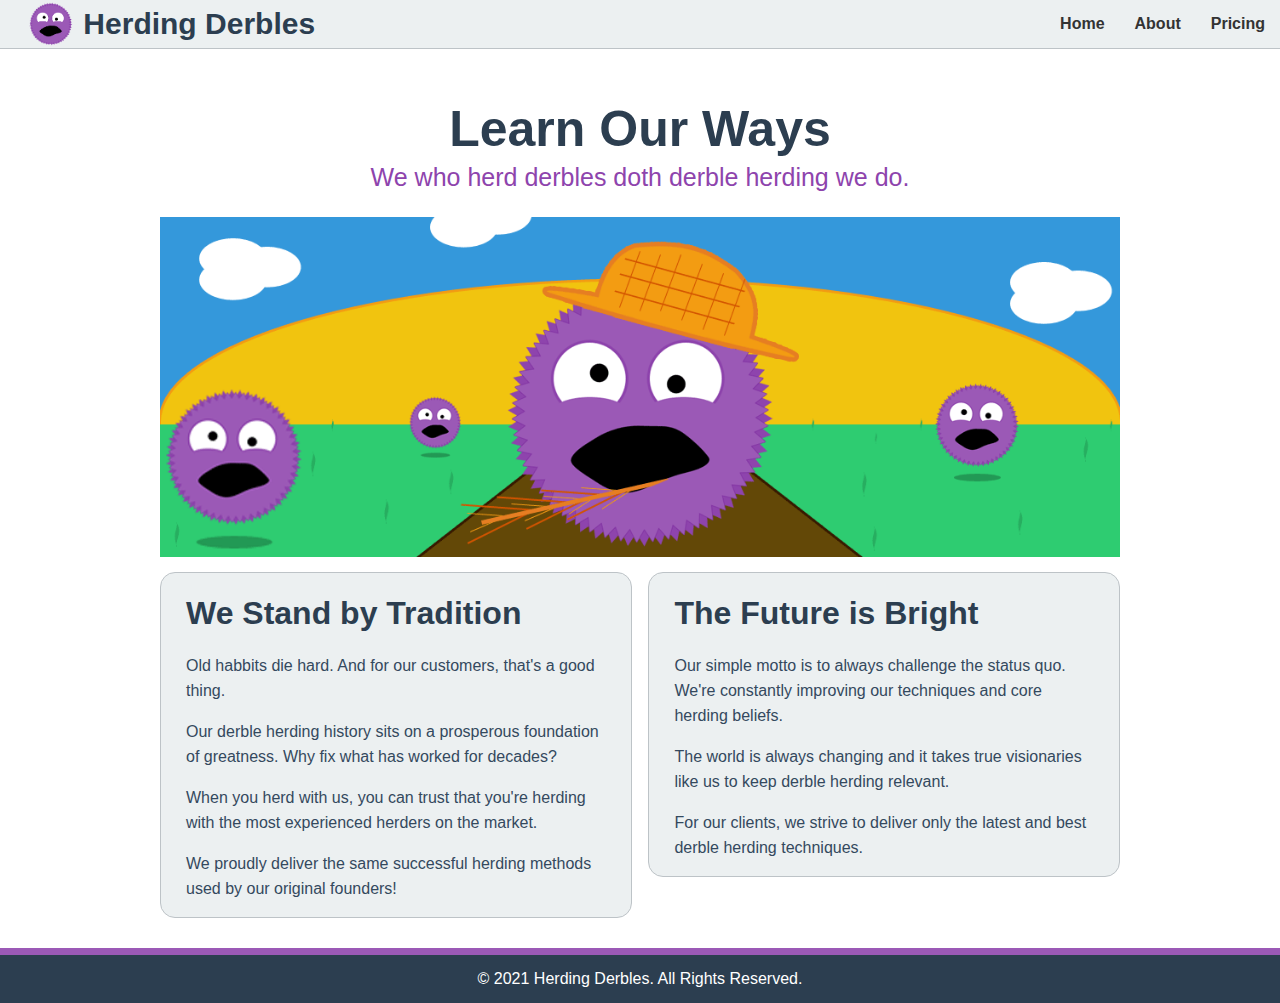
<file: about.html>
<html>
  <head>
    <link rel="stylesheet" href="./style.css" type="text/css" />
    <link
      rel="shortcut icon"
      type="image/png"
      href="images/herdingderbles.gif"
    />

    <title>Our History</title>
  </head>

  <body>
    <!-- Begin Navbar -->
        <div class="top-bar">
            <div class="top-container">
        <img
            class="logo"
            src="images/herdingderbles.gif"
            alt="Herding Derbles Logo"
        />

            <div id="top-home-text">Herding Derbles</div>
            </div>

            <div class="navbar">
            <ul>
                <li>
                <a href="./index.html">Home</a>
                </li>
                <li>
                <a href="./about.html">About</a>
                </li>
                <li>
                    <a href="./pricing.html">Pricing</a>
                </li>
            </ul>
            </div>
            </div>
    <!-- End Navbar -->

    <!-- Begin Content -->
    <div class="content">
        <div class="full-width">
            <h1>Learn Our Ways</h1>

                <p>We who herd derbles doth derble herding we do.</p>
        </div>
       <div class="full-width">
           
           <img src="images/herdingderble_abouthero.gif" alt= "About Hero">
       </div>

        <section> 

        
      <div class="half-width left">
        <h1>We Stand by Tradition</h1>
                   
                    <p>Old habbits die hard. And for our customers, that's a good thing.</p>

                    <p>Our derble herding history sits on a prosperous foundation of greatness. Why fix what has worked for decades?</p>

                    <p>When you herd with us, you can trust that you're herding with the most experienced herders on the market.</p>

                    <p>We proudly deliver the same successful herding methods used by our original founders!</p>


        
</div>

      <div class="half-width">

        <h1>The Future is Bright</h1>
                   
                    <p>Our simple motto is to always challenge the status quo. We're constantly improving our techniques and core herding beliefs.</p>

                    <p>The world is always changing and it takes true visionaries like us to keep derble herding relevant.</p>

                    <p>For our clients, we strive to deliver only the latest and best derble herding techniques.</p>

      </div>
    </section>
    </div>
    <!-- End Content -->

    <div class="footer-bar">
        
        <p>&copy; 2021 Herding Derbles. All Rights Reserved.</p>

    </div>

  </body>
</html>
</file>
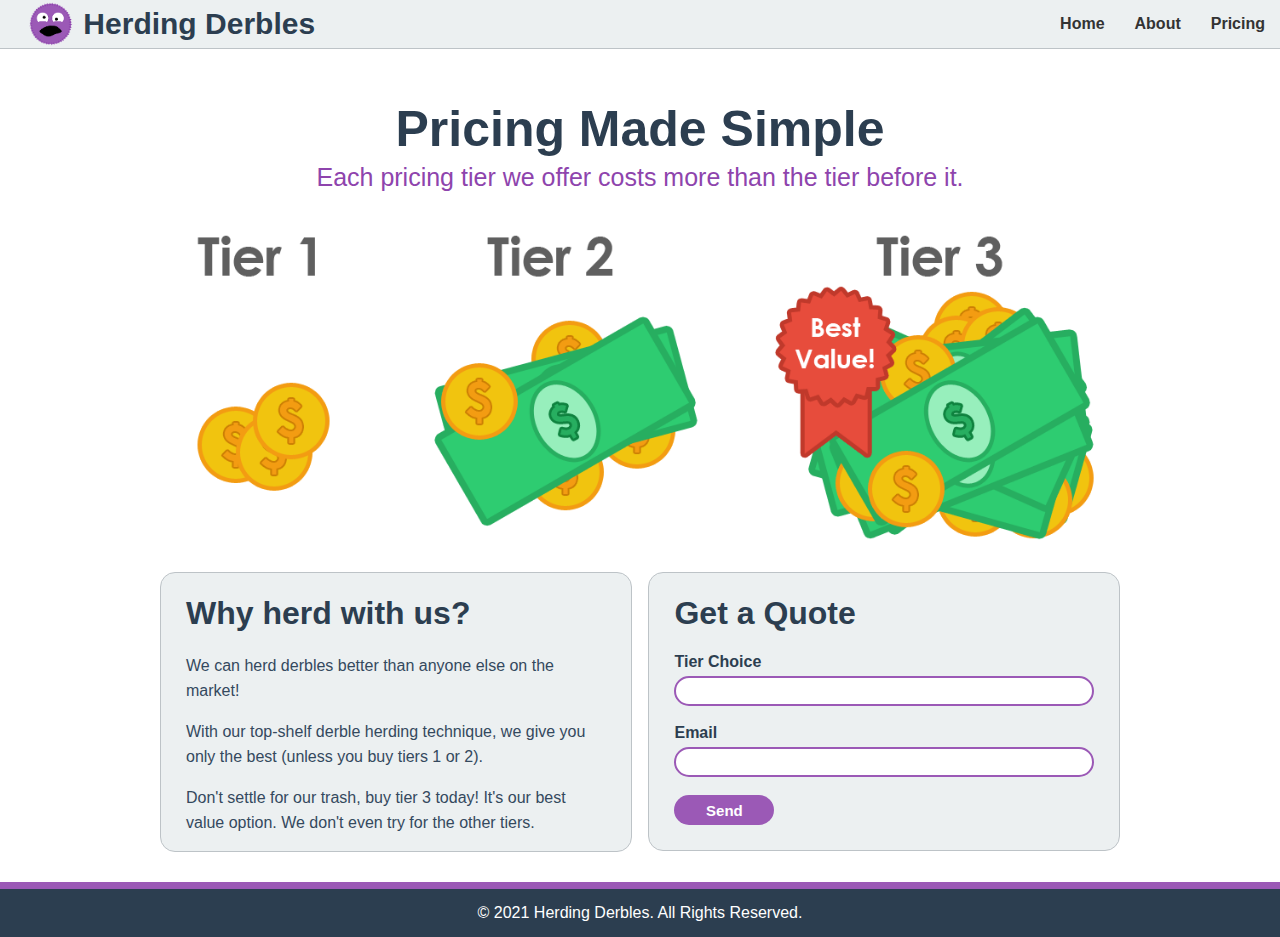
<file: pricing.html>
<html>
  <head>
    <link rel="stylesheet" href="./style.css" type="text/css" />
    <link
      rel="shortcut icon"
      type="image/png"
      href="images/herdingderbles.gif"
    />

    <title>Pricing Tiers</title>
  </head>

  <body>
    <!-- Begin Navbar -->
        <div class="top-bar">
            <div class="top-container">
        <img
            class="logo"
            src="images/herdingderbles.gif"
            alt="Herding Derbles Logo"
        />

            <div id="top-home-text">Herding Derbles</div>
            </div>

            <div class="navbar">
            <ul>
                <li>
                <a href="./index.html">Home</a>
                </li>
                <li>
                <a href="./about.html">About</a>
                </li>
                <li>
                  <a href="./pricing.html">Pricing</a>
                </li>
            </ul>
            </div>
            </div>
    <!-- End Navbar -->

    <!-- Begin Content -->
    <div class="content">
        <div class="full-width">
          <h1>Pricing Made Simple</h1>

          <p>Each pricing tier we offer costs more than the tier before it.</p>

        </div>
       <div class="full-width">
           
           <img src="images/herdingderble_pricinghero.gif" alt= "Pricing Hero image">
       </div>

        <section> 

        
      <div class="half-width left">
        <h1>Why herd with us?</h1>
                    
                    <p>We can herd derbles better than anyone else on the market!</p>
                    
                    <p>With our top-shelf derble herding technique, we give you only the best (unless you buy tiers 1 or 2).</p>

                    <p>Don't settle for our trash, buy tier 3 today! It's our best value option. We don't even try for the other tiers.</p>


        
</div>

      <div class="half-width">

        <h1>Get a Quote</h1>


        <form action="https://formspree.io/f/{form_id}" method="post">

           <strong class="form-header">Tier Choice </strong> <br />
            <input class="form-text-field" type="text" name="name" id="tier" /><br /><br />

            <strong class="form-header"> Email </strong> <br>
            <input class="form-text-field" type="email" name="_replyto"> <br> <br>

            <input class="form-submit-button"  type="submit" value="Send">
          </form>
      </div>
    </section>
    </div>
    <!-- End Content -->

    <div class="footer-bar">
        
        <p>&copy; 2021 Herding Derbles. All Rights Reserved.</p>

    </div>
  </body>
</html>
</file>
<file: style.css>
body{
    padding: 0px;
    margin: 0px;
    font-family: arial;
}

.top-container {
    margin: auto;
    width: 75%;
    display: flex;
    align-items: center;
}

.logo {
    width: 45px;
    height: 45px;
}

.top-bar {
    align-items: center;
    display: flex;
    background-color: #ecf0f1;
    border-bottom: 1px solid #bdc3c7;
    width: 100%;

}

#top-home-text{
    font-size: 30px; 
    font-weight: bold; 
    color: #2c3e50;
    padding-left: 10px;
    width: 100%;
}

.navbar {
font-family: Arial;
font-weight: 600;
margin-left: auto;
}

.navbar ul{
    list-style: none;
    padding: 0%;
    margin: 0%;
    overflow: hidden;
}

.navbar li{
   float: left;
}

.navbar a{
    color: #333;
    text-decoration: none;
    display: inline-block;
    padding: 15px;
    transition: color 0.3s, background-color 0.3s;
}

.navbar a:hover{
    color: #ecf0f1;
    background-color: #8e44ad;
}

.content{
    margin: auto;
    width: 75%;
    align-items: center;

}

.full-width {
    width: 100%;
    margin: 15px 0px 15px 0;
    text-align:center;
}

.full-width h1{
    font-weight: 600;
    font-size: 50px;
    color: #2c3e50;
    line-height: 0;
    margin-top: 80px;
    
}
.full-width p{
    color: #8e44ad;
    font-weight: 100;
    font-size: 25px;
}

.full-width img{
display: block;
margin: 0 auto;
max-width: 100%;
max-height: 100%;
}


.half-width {
    width: calc(50% - 60px);
    display: inline-block;
    background-color:#ecf0f1;
    border: 1px solid #bdc3c7;
    padding: 0 25px 0 25px;
    border-radius: 15px;
    white-space: normal;
    vertical-align: top;
}

.half-width h1 {
    color: #2c3e50;
}

.half-width p {
    color: #34495e;
    line-height: 25px;
}

.half-width form {
    padding: 0 0 25px 0;
    margin: 0px;
}

.form-header {
    color: #2c3e50;
}

.form-text-field {
    border: 2px solid #9b59b6;
    border-radius: 15px;
    width: 100%;
    height: 30px;
    padding: 10px;
    margin-top: 5px;
}

.form-submit-button {
    background-color: #9b59b6;
    border: 0px;
    border-radius: 15px;
    width: 100px;
    height: 30px;
    font-size: 15px;
    font-weight: 700;
    color: white;
}
.form-submit-button:hover {
background-color: white;
border: 2px solid #9b59b6;
color: #9b59b6;
}

.left{
    margin-right: 0.75em;
}

section {
    white-space: nowrap;
}
.right-hero {
    width: 500px;
    height: auto;
    border-radius: 25px;
    box-shadow:#333
}

.footer-bar {
    background-color: #ecf0f1;
    margin-top: 30px;
    width: 100%;
    text-align: center;
}

.footer-bar p{
    padding: 15px;
    border-top: 7px solid #9b59b6;
    background-color: #2c3e50;
    color: #fff;
    margin: 0;
}
</file>
